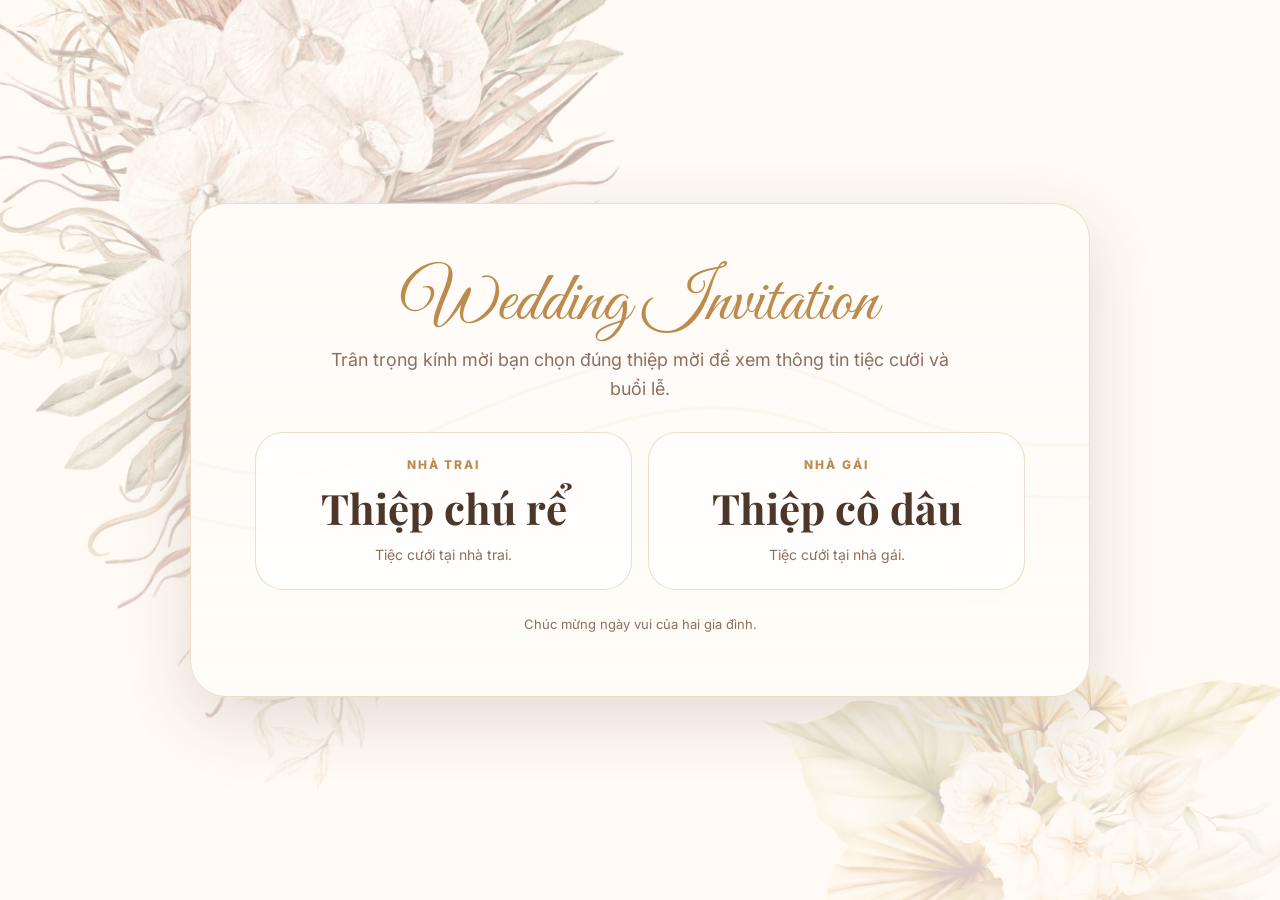
<file: index.html>
<!doctype html>
<html lang="vi">
<head>
  <link rel="icon" type="image/png" href="assets/images/icon/heart.png">
  <meta charset="utf-8" />
  <meta name="viewport" content="width=device-width, initial-scale=1" />
  <title>Thiệp Cưới - Đức Mạnh & Vân Anh</title>
  <meta name="description" content="Chọn thiệp cưới Nhà trai hoặc Nhà gái." />
  <link rel="icon" type="image/png" href="assets/images/favicon.png?v=20260509e" />
  <style>
    @import url("https://fonts.googleapis.com/css2?family=Great+Vibes&family=Playfair+Display:wght@600;700&family=Inter:wght@400;600;800&display=swap");

    :root {
      --paper: rgba(255, 252, 248, 0.9);
      --text: #4d362a;
      --muted: #8d6f60;
      --gold: #bd8b4b;
      --rose: #b97882;
      --border: rgba(189, 139, 75, 0.28);
      --shadow: 0 22px 66px rgba(79, 51, 34, 0.15);
    }

    * {
      box-sizing: border-box;
    }

    body {
      margin: 0;
      min-height: 100vh;
      font-family: Inter, system-ui, sans-serif;
      color: var(--text);
      display: grid;
      place-items: center;
      padding: 24px;
      background:
        linear-gradient(rgba(255, 250, 244, 0.58), rgba(255, 250, 244, 0.82)),
        url("assets/images/backgrounds/background1.svg") center / cover fixed no-repeat,
        #faf5ef;
    }

    .shell {
      width: min(900px, 100%);
      text-align: center;
      background:
        linear-gradient(rgba(255, 252, 248, 0.86), rgba(255, 252, 248, 0.92)),
        url("assets/images/backgrounds/section-wave.svg") center / cover no-repeat;
      border: 1px solid var(--border);
      border-radius: 36px;
      padding: clamp(32px, 6vw, 64px);
      box-shadow: var(--shadow);
      backdrop-filter: blur(8px);
    }

    .script {
      font-family: "Great Vibes", cursive;
      font-size: clamp(38px, 8vw, 70px);
      color: var(--gold);
      margin: 0 0 8px;
      line-height: 1;
    }

    h1 {
      font-family: "Playfair Display", Georgia, serif;
      font-size: clamp(42px, 9vw, 88px);
      line-height: 1.04;
      margin: 0 0 16px;
      color: var(--text);
    }

    .amp {
      color: var(--rose);
    }

    .desc {
      margin: 0 auto 28px;
      max-width: 650px;
      color: var(--muted);
      font-size: 18px;
      line-height: 1.6;
    }

    .actions {
      display: grid;
      grid-template-columns: 1fr 1fr;
      gap: 16px;
      margin-top: 26px;
    }

    .card-link {
      display: grid;
      gap: 8px;
      align-content: center;
      min-height: 150px;
      text-decoration: none;
      color: var(--text);
      background: rgba(255, 255, 255, 0.72);
      border: 1px solid var(--border);
      border-radius: 28px;
      padding: 24px;
      transition: transform 0.18s ease, box-shadow 0.18s ease, background 0.18s ease;
    }

    .card-link:hover {
      transform: translateY(-3px);
      box-shadow: 0 18px 42px rgba(79, 51, 34, 0.14);
      background: rgba(255, 255, 255, 0.92);
    }

    .label {
      font-size: 12px;
      color: var(--gold);
      text-transform: uppercase;
      letter-spacing: 0.16em;
      font-weight: 800;
    }

    .title {
      font-family: "Playfair Display", Georgia, serif;
      font-size: clamp(28px, 4vw, 42px);
      font-weight: 700;
    }

    .hint {
      color: var(--muted);
      font-size: 14px;
      line-height: 1.5;
    }

    footer {
      margin-top: 26px;
      color: var(--muted);
      font-size: 13px;
    }

    @media (max-width: 680px) {
      body {
        padding: 14px;
      }

      .shell {
        padding: 34px 18px;
        border-radius: 28px;
      }

      .actions {
        grid-template-columns: 1fr;
      }

      .card-link {
        min-height: 128px;
      }
    }
  </style>
</head>
<body>
  <main class="shell">
    <p class="script">Wedding Invitation</p>
    <p class="desc">
      Trân trọng kính mời bạn chọn đúng thiệp mời để xem thông tin tiệc cưới và buổi lễ.
    </p>

    <div class="actions">
      <a class="card-link" href="Groom/">
        <span class="label">Nhà trai</span>
        <span class="title">Thiệp chú rể</span>
        <span class="hint">Tiệc cưới tại nhà trai.</span>
      </a>

      <a class="card-link" href="Bride/">
        <span class="label">Nhà gái</span>
        <span class="title">Thiệp cô dâu</span>
        <span class="hint">Tiệc cưới tại nhà gái.</span>
      </a>
    </div>

    <footer>Chúc mừng ngày vui của hai gia đình.</footer>
  </main>
</body>
</html>
</file>
